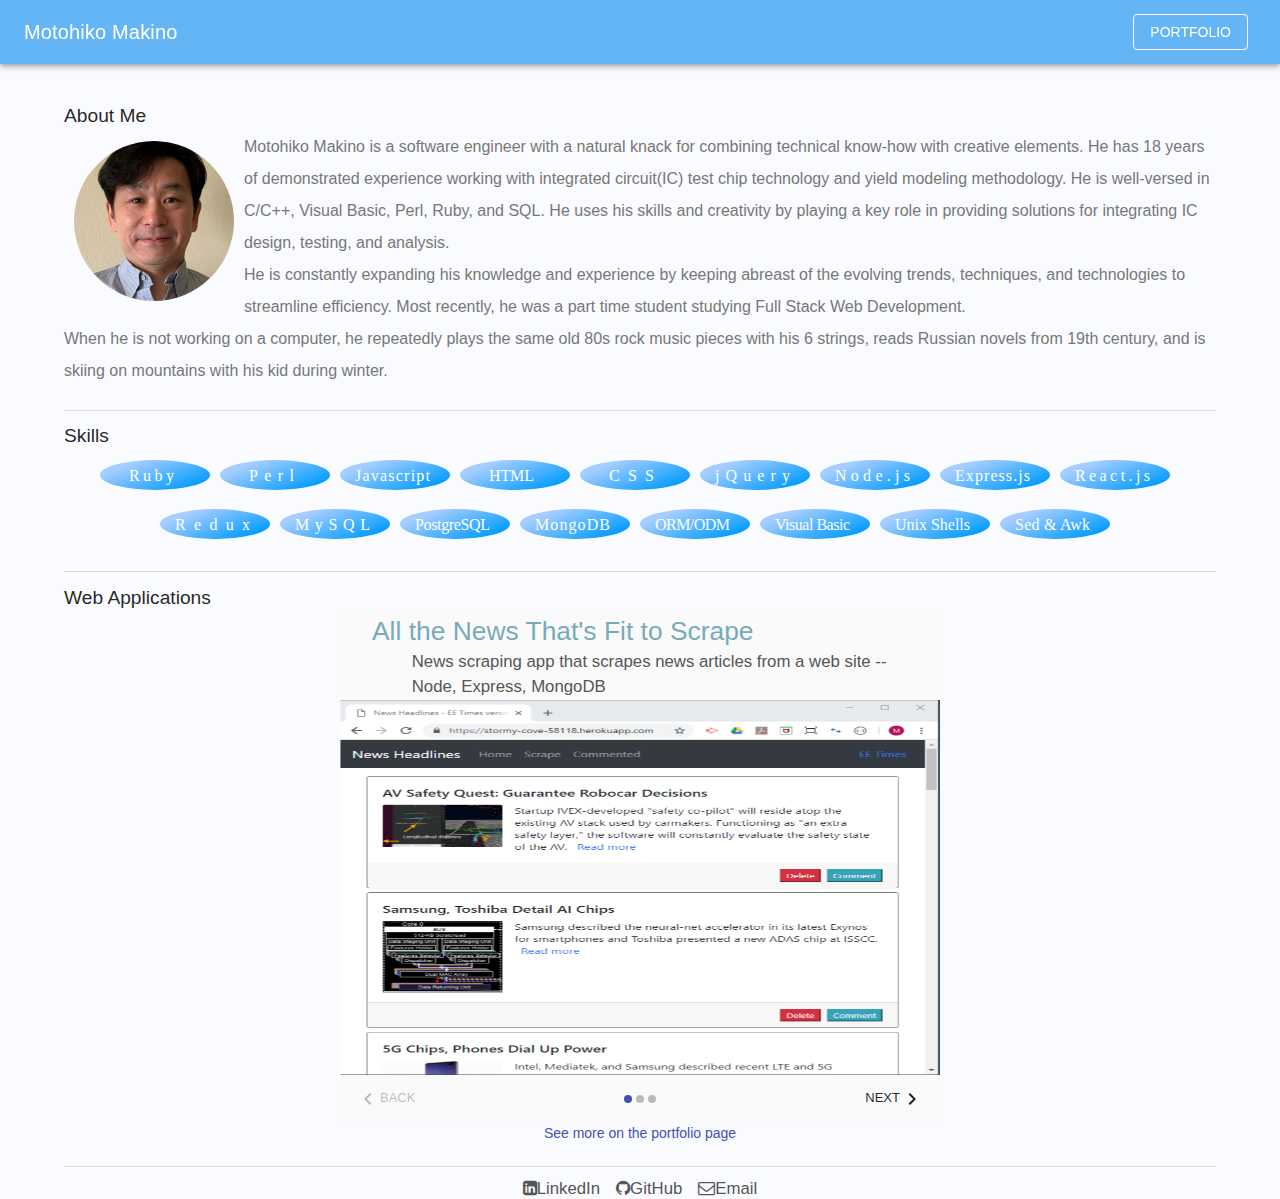
<file: index.html>
<!doctype html><html lang="en"><head><meta charset="utf-8"/><link rel="shortcut icon" href="/assets/images/logo.png"/><link rel="stylesheet" href="https://maxcdn.bootstrapcdn.com/font-awesome/4.6.1/css/font-awesome.min.css"><meta name="viewport" content="width=device-width,initial-scale=1"/><meta name="theme-color" content="#000000"/><title>Motohiko Makino @github</title><link href="/static/css/main.0978d67a.chunk.css" rel="stylesheet"></head><body><noscript>You need to enable JavaScript to run this app.</noscript><div id="root"></div><script>!function(l){function e(e){for(var r,t,n=e[0],o=e[1],u=e[2],f=0,i=[];f<n.length;f++)t=n[f],p[t]&&i.push(p[t][0]),p[t]=0;for(r in o)Object.prototype.hasOwnProperty.call(o,r)&&(l[r]=o[r]);for(s&&s(e);i.length;)i.shift()();return c.push.apply(c,u||[]),a()}function a(){for(var e,r=0;r<c.length;r++){for(var t=c[r],n=!0,o=1;o<t.length;o++){var u=t[o];0!==p[u]&&(n=!1)}n&&(c.splice(r--,1),e=f(f.s=t[0]))}return e}var t={},p={1:0},c=[];function f(e){if(t[e])return t[e].exports;var r=t[e]={i:e,l:!1,exports:{}};return l[e].call(r.exports,r,r.exports,f),r.l=!0,r.exports}f.m=l,f.c=t,f.d=function(e,r,t){f.o(e,r)||Object.defineProperty(e,r,{enumerable:!0,get:t})},f.r=function(e){"undefined"!=typeof Symbol&&Symbol.toStringTag&&Object.defineProperty(e,Symbol.toStringTag,{value:"Module"}),Object.defineProperty(e,"__esModule",{value:!0})},f.t=function(r,e){if(1&e&&(r=f(r)),8&e)return r;if(4&e&&"object"==typeof r&&r&&r.__esModule)return r;var t=Object.create(null);if(f.r(t),Object.defineProperty(t,"default",{enumerable:!0,value:r}),2&e&&"string"!=typeof r)for(var n in r)f.d(t,n,function(e){return r[e]}.bind(null,n));return t},f.n=function(e){var r=e&&e.__esModule?function(){return e.default}:function(){return e};return f.d(r,"a",r),r},f.o=function(e,r){return Object.prototype.hasOwnProperty.call(e,r)},f.p="/";var r=window.webpackJsonp=window.webpackJsonp||[],n=r.push.bind(r);r.push=e,r=r.slice();for(var o=0;o<r.length;o++)e(r[o]);var s=n;a()}([])</script><script src="/static/js/2.45036d3a.chunk.js"></script><script src="/static/js/main.656e3c44.chunk.js"></script></body></html>
</file>
<file: static/css/main.0978d67a.chunk.css>
*{box-sizing:border-box}body{color:#777;background-color:#fafbff;height:100vh;font-family:-apple-system,BlinkMacSystemFont,Segoe UI,Roboto,Oxygen,Ubuntu,Cantarell,Fira Sans,Droid Sans,Helvetica Neue,sans-serif;-webkit-font-smoothing:antialiased;-moz-osx-font-smoothing:grayscale;font-size:1em;margin:8% 0 0}code{font-family:source-code-pro,Menlo,Monaco,Consolas,Courier New,monospace}.App{text-align:center}.App-logo{-webkit-animation:App-logo-spin 20s linear infinite;animation:App-logo-spin 20s linear infinite;height:40vmin;pointer-events:none}.App-header{background-color:#282c34;min-height:100vh;display:flex;flex-direction:column;align-items:center;justify-content:center;font-size:calc(10px + 2vmin);color:#fff}.App-link{color:#61dafb}@-webkit-keyframes App-logo-spin{0%{-webkit-transform:rotate(0deg);transform:rotate(0deg)}to{-webkit-transform:rotate(1turn);transform:rotate(1turn)}}@keyframes App-logo-spin{0%{-webkit-transform:rotate(0deg);transform:rotate(0deg)}to{-webkit-transform:rotate(1turn);transform:rotate(1turn)}}
/*# sourceMappingURL=main.0978d67a.chunk.css.map */
</file>
